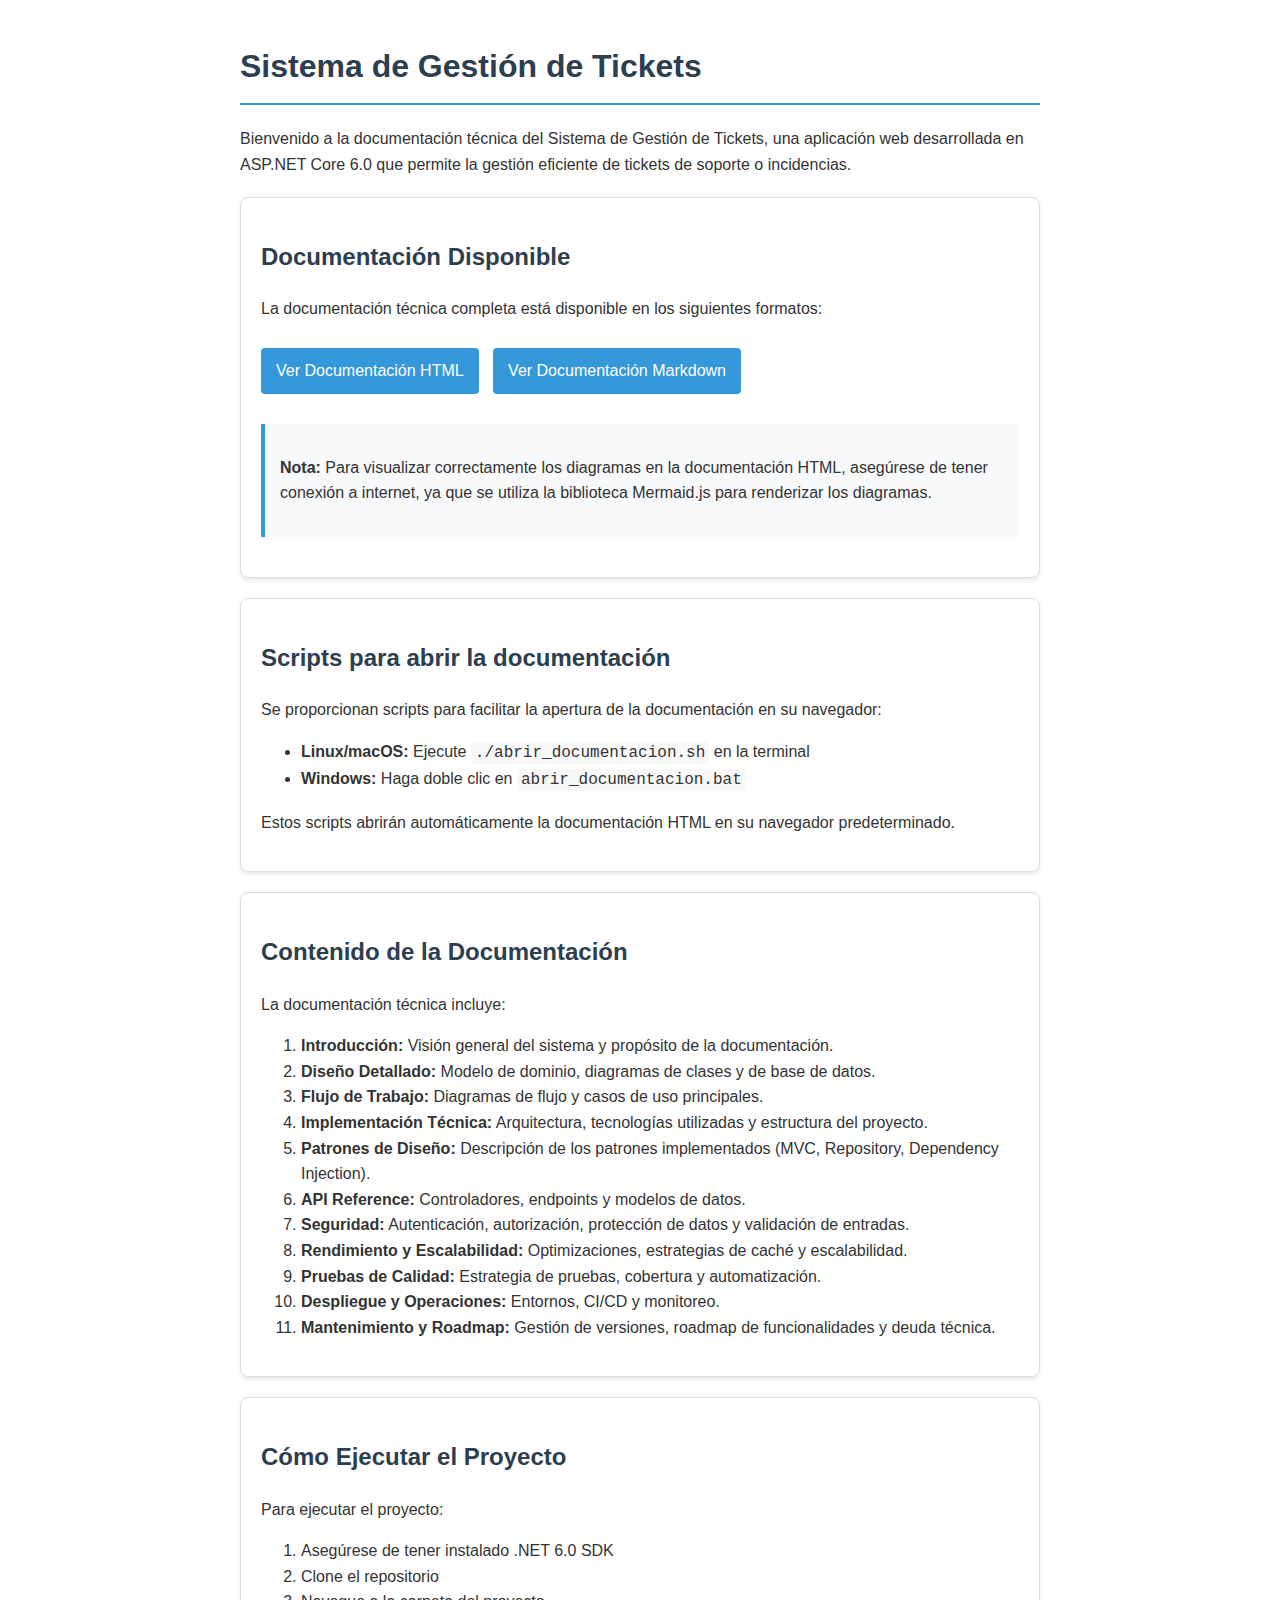
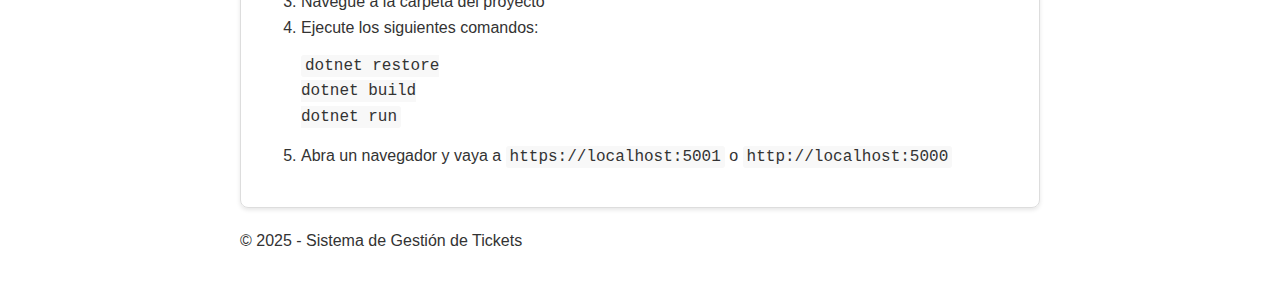
<file: index.html>
<!DOCTYPE html>
<html lang="es">
<head>
    <meta charset="UTF-8">
    <meta name="viewport" content="width=device-width, initial-scale=1.0">
    <title>Documentación Técnica - Sistema de Gestión de Tickets</title>
    <style>
        body {
            font-family: 'Segoe UI', Tahoma, Geneva, Verdana, sans-serif;
            line-height: 1.6;
            color: #333;
            max-width: 800px;
            margin: 0 auto;
            padding: 20px;
        }
        h1, h2, h3 {
            color: #2c3e50;
        }
        h1 {
            border-bottom: 2px solid #3498db;
            padding-bottom: 10px;
        }
        .card {
            border: 1px solid #ddd;
            border-radius: 8px;
            padding: 20px;
            margin: 20px 0;
            box-shadow: 0 2px 4px rgba(0,0,0,0.1);
        }
        .btn {
            display: inline-block;
            background-color: #3498db;
            color: white;
            padding: 10px 15px;
            text-decoration: none;
            border-radius: 4px;
            margin: 10px 10px 10px 0;
        }
        .btn:hover {
            background-color: #2980b9;
        }
        .note {
            background-color: #f8f9fa;
            border-left: 4px solid #3498db;
            padding: 15px;
            margin: 20px 0;
        }
        code {
            background-color: #f8f8f8;
            padding: 2px 4px;
            border-radius: 3px;
            font-family: Consolas, Monaco, 'Andale Mono', monospace;
        }
    </style>
</head>
<body>
    <h1>Sistema de Gestión de Tickets</h1>
    <p>Bienvenido a la documentación técnica del Sistema de Gestión de Tickets, una aplicación web desarrollada en ASP.NET Core 6.0 que permite la gestión eficiente de tickets de soporte o incidencias.</p>

    <div class="card">
        <h2>Documentación Disponible</h2>
        <p>La documentación técnica completa está disponible en los siguientes formatos:</p>
        
        <a href="Documentacion_Tecnica_GestionTickets.html" class="btn">Ver Documentación HTML</a>
        <a href="Documentacion_Tecnica_GestionTickets.md" class="btn">Ver Documentación Markdown</a>
        
        <div class="note">
            <p><strong>Nota:</strong> Para visualizar correctamente los diagramas en la documentación HTML, asegúrese de tener conexión a internet, ya que se utiliza la biblioteca Mermaid.js para renderizar los diagramas.</p>
        </div>
    </div>

    <div class="card">
        <h2>Scripts para abrir la documentación</h2>
        <p>Se proporcionan scripts para facilitar la apertura de la documentación en su navegador:</p>
        <ul>
            <li><strong>Linux/macOS:</strong> Ejecute <code>./abrir_documentacion.sh</code> en la terminal</li>
            <li><strong>Windows:</strong> Haga doble clic en <code>abrir_documentacion.bat</code></li>
        </ul>
        <p>Estos scripts abrirán automáticamente la documentación HTML en su navegador predeterminado.</p>
    </div>

    <div class="card">
        <h2>Contenido de la Documentación</h2>
        <p>La documentación técnica incluye:</p>
        <ol>
            <li><strong>Introducción:</strong> Visión general del sistema y propósito de la documentación.</li>
            <li><strong>Diseño Detallado:</strong> Modelo de dominio, diagramas de clases y de base de datos.</li>
            <li><strong>Flujo de Trabajo:</strong> Diagramas de flujo y casos de uso principales.</li>
            <li><strong>Implementación Técnica:</strong> Arquitectura, tecnologías utilizadas y estructura del proyecto.</li>
            <li><strong>Patrones de Diseño:</strong> Descripción de los patrones implementados (MVC, Repository, Dependency Injection).</li>
            <li><strong>API Reference:</strong> Controladores, endpoints y modelos de datos.</li>
            <li><strong>Seguridad:</strong> Autenticación, autorización, protección de datos y validación de entradas.</li>
            <li><strong>Rendimiento y Escalabilidad:</strong> Optimizaciones, estrategias de caché y escalabilidad.</li>
            <li><strong>Pruebas de Calidad:</strong> Estrategia de pruebas, cobertura y automatización.</li>
            <li><strong>Despliegue y Operaciones:</strong> Entornos, CI/CD y monitoreo.</li>
            <li><strong>Mantenimiento y Roadmap:</strong> Gestión de versiones, roadmap de funcionalidades y deuda técnica.</li>
        </ol>
    </div>

    <div class="card">
        <h2>Cómo Ejecutar el Proyecto</h2>
        <p>Para ejecutar el proyecto:</p>
        <ol>
            <li>Asegúrese de tener instalado .NET 6.0 SDK</li>
            <li>Clone el repositorio</li>
            <li>Navegue a la carpeta del proyecto</li>
            <li>Ejecute los siguientes comandos:
                <pre><code>dotnet restore
dotnet build
dotnet run</code></pre>
            </li>
            <li>Abra un navegador y vaya a <code>https://localhost:5001</code> o <code>http://localhost:5000</code></li>
        </ol>
    </div>

    <footer>
        <p>&copy; 2025 - Sistema de Gestión de Tickets</p>
    </footer>
</body>
</html>
</file>
